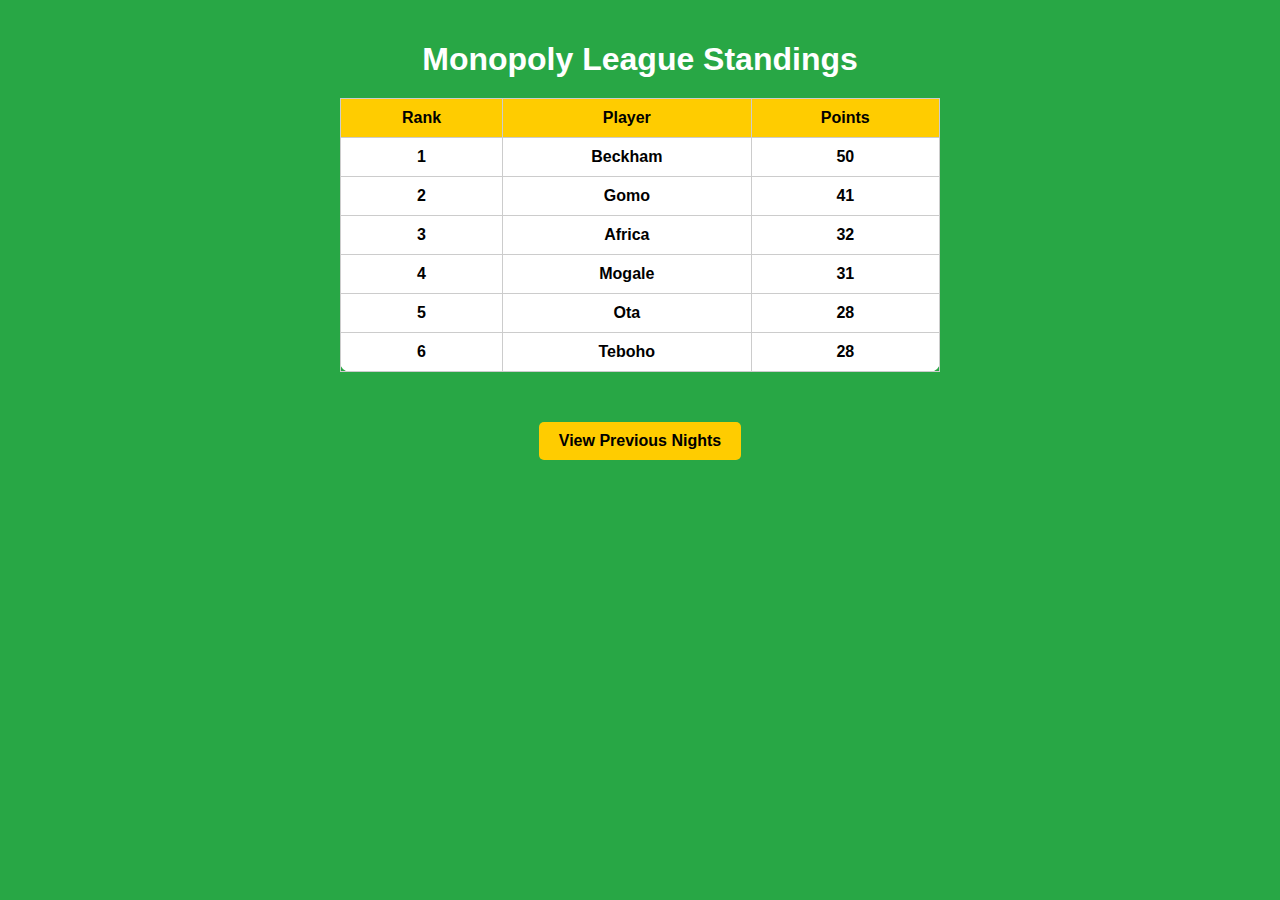
<file: index.html>
<!DOCTYPE html>
<html lang="en">
<head>
     <meta charset="UTF-8">
      <meta name="viewport" content="width=device-width, initial-scale=1.0">
      <title>Monopoly League Standings</title>
      <link rel="stylesheet" href="style.css">
</head>
<body>
    <h1>Monopoly League Standings</h1>
    <div id="standings-container">
        <table id="standings">
            <thead>
                <tr>
                    <th>Rank</th>
                    <th>Player</th>
                    <th>Points</th>
                </tr>
            </thead>
            <tbody id="standings-body">
                <!-- Filled by script.js -->
            </tbody>
        </table>
    </div>

    <a href="results.html" class="link-button">View Previous Nights</a>

    <script src="script.js"></script>
</body>
</html>
</file>
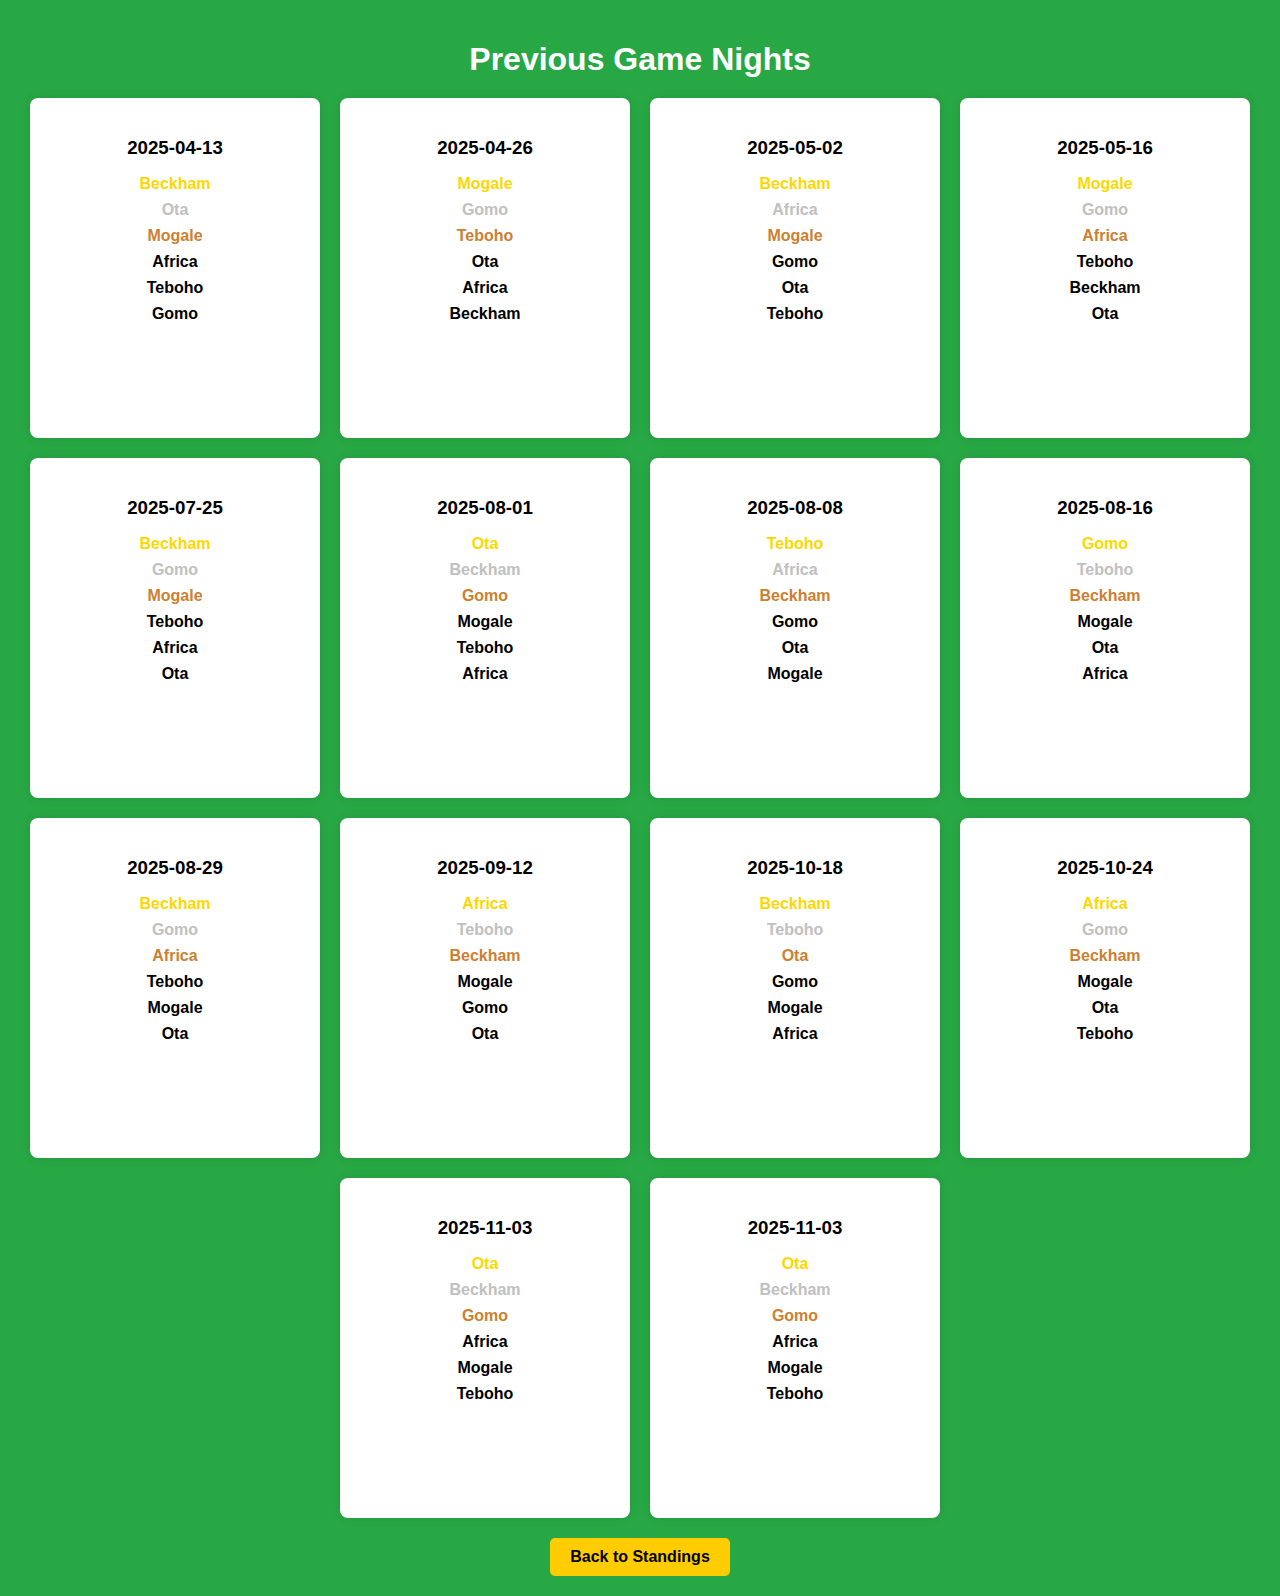
<file: results.html>
<!DOCTYPE html>
<html lang="en">
<head>
    <meta charset="UTF-8">
    <meta name="viewport" content="width=device-width, initial-scale=1.0">
    <title>Previous Game Nights</title>
    <link rel="stylesheet" href="style.css">
</head>
<body>
    <h1>Previous Game Nights</h1>
    <div id="results-body">
        <!-- Filled by script.js -->
    </div>

    <a href="index.html" class="link-button">Back to Standings</a>

    <script src="script.js"></script>
</body>
</html>
</file>
<file: style.css>
body {
    font-family: Arial, sans-serif;
    background: #28a745;
    color: white;
    margin: 0;
    padding: 20px;
    text-align: center;
}

h1 {
    margin-bottom: 20px;
}

#standings-container {
    display: flex;
    justify-content: center;
    margin-bottom: 30px;
	
}

#standings {
    width: 100%;
    max-width: 600px;
    border-collapse: collapse;
    background: white;
    color: black;
	border-radius: 10px;
	font-weight: bold;
}

#standings th, #standings td {
    padding: 10px;
    border: 1px solid #ccc;
    text-align: center;
}

#standings th {
    background: #ffcc00;
    color: black;
}

/* Results Page */
#results-body {
    display: flex;
    flex-wrap: wrap;
    gap: 20px;
    justify-content: center;
    margin-top: 20px;
}

.night {
    background: white;
    color: black;
    padding: 20px;
    border-radius: 8px;
    width: 250px;
    min-height: 300px;
    box-shadow: 0 0 10px rgba(0,0,0,0.1);
    text-align: center;
}

.night h3 {
    margin-bottom: 10px;
}

.night ol {
    list-style: none;
    padding: 0;
}

.night li {
    margin: 8px 0;
    font-weight: bold;
}

/* Medal colors */
.gold {
    color: #FFD700;
}

.silver {
    color: #C0C0C0;
}

.bronze {
    color: #CD7F32;
}

/* Buttons */
.link-button {
    display: inline-block;
    margin-top: 20px;
    padding: 10px 20px;
    background-color: #ffcc00;
    color: black;
    text-decoration: none;
    font-weight: bold;
    border-radius: 5px;
}

.link-button:hover {
    background-color: #ffdb4d;
}

/* Mobile responsiveness */
@media (max-width: 600px) {
  table {
    font-size: 14px;
  }

  th, td {
    padding: 8px 6px;
  }

  .night-results {
    flex-direction: column;
    align-items: center;
  }

  .night-results .night {
    width: 90%;
  }
}
</file>
